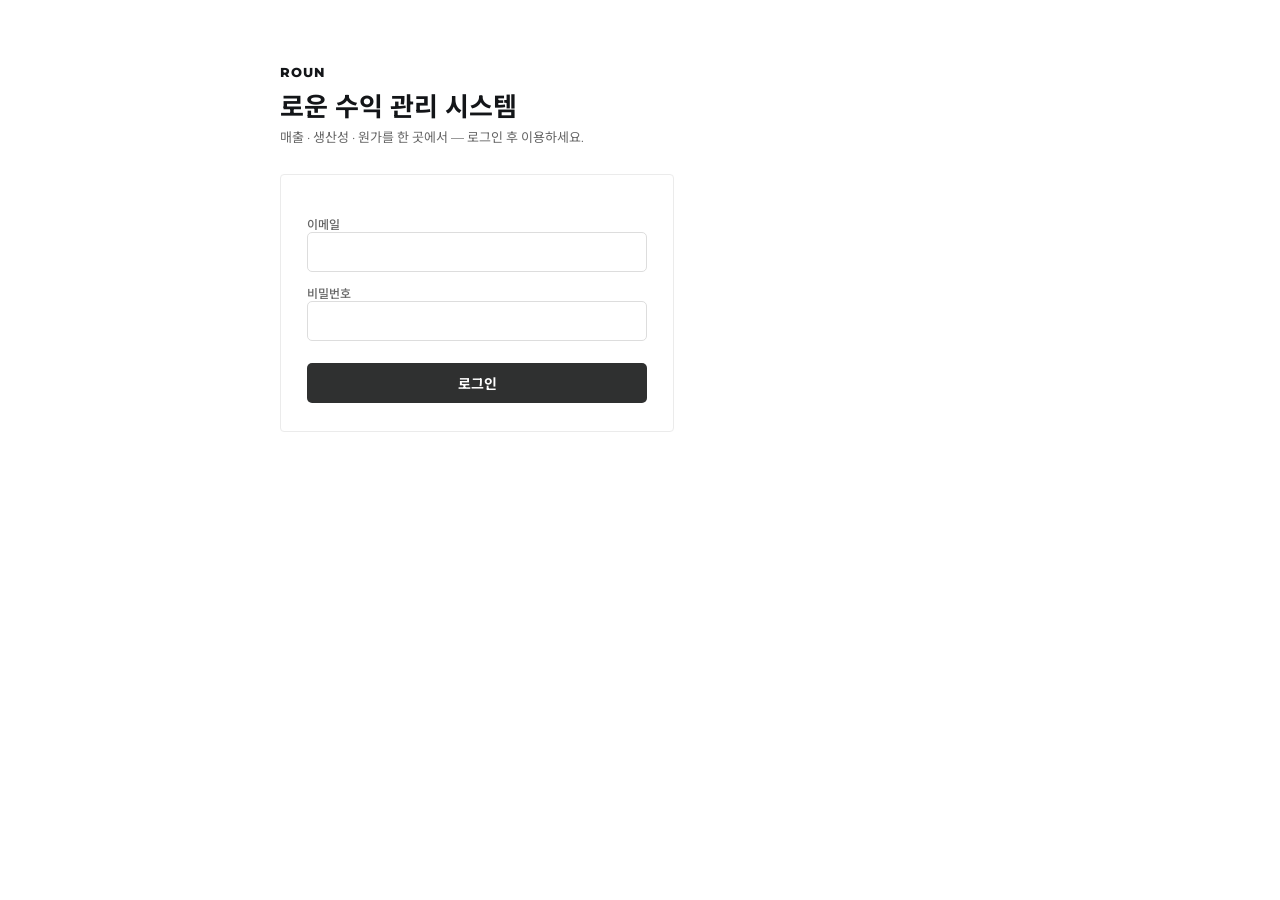
<file: index.html>
<!DOCTYPE html>
<html lang="ko">
<head>
<meta charset="UTF-8">
<meta name="viewport" content="width=device-width, initial-scale=1.0">
<title>로운 수익 관리 시스템</title>
<link rel="stylesheet" href="https://fonts.googleapis.com/css2?family=Montserrat:wght@400;500;700&family=Noto+Sans+KR:wght@400;500;700&display=swap">
<style>
/* 로운 v8 체계 — 통합 로그인 + 섹션 선택 랜딩 */
body{margin:0;background:#fff;color:#131518;font-family:"Montserrat","Noto Sans KR","Malgun Gothic",sans-serif;font-size:14px}
[hidden]{display:none!important}
.wrap{max-width:720px;margin:0 auto;padding:64px 20px}
.brand{font-weight:800;font-size:13px;letter-spacing:.08em}
h1{font-weight:700;font-size:26px;margin:6px 0 4px}
p.sub{color:#666;font-size:13px;margin:0 0 28px}
.cards{display:grid;grid-template-columns:repeat(3,1fr);gap:12px}
@media(max-width:600px){.cards{grid-template-columns:1fr}}
a.card{display:block;border:1px solid #ebebeb;border-radius:4px;padding:22px 18px;text-decoration:none;color:#131518}
a.card:hover{border-color:#82dc28;background:#f3fbe7}
a.card .t{font-weight:700;font-size:16px}
a.card .d{font-size:12px;color:#666;margin-top:4px;line-height:1.6}
a.card .soon{display:inline-block;font-size:10px;font-weight:700;color:#888;background:#f6f6f6;border-radius:12px;padding:1px 8px;margin-left:6px}
.who{display:flex;align-items:center;gap:10px;margin-top:26px;font-size:12px;color:#888}
.who button{font:inherit;font-size:12px;border:1px solid #ddd;background:#fff;border-radius:5px;padding:5px 12px;cursor:pointer;color:#131518}
/* 로그인 */
.login-card{max-width:340px;border:1px solid #ebebeb;border-radius:4px;padding:28px 26px;margin-top:8px}
.login-card label{display:block;font-size:12px;font-weight:500;color:#666;margin:12px 0 4px}
.login-card input{width:100%;height:40px;border:1px solid #ddd;border-radius:5px;padding:0 12px;font:inherit;box-sizing:border-box}
.login-card input:focus{outline:2px solid #82dc28;outline-offset:1px}
.login-card button{width:100%;height:40px;margin-top:18px;font:inherit;font-weight:700;color:#fff;background:#2f3030;border:0;border-radius:5px;cursor:pointer}
.login-card button:hover{background:#131518}
.form-error{color:#d9534f;font-size:12px;margin:10px 0 0}
</style>
</head>
<body>
<div class="wrap">
  <div class="brand">ROUN</div>
  <h1>로운 수익 관리 시스템</h1>

  <!-- 로그인 (세션 없을 때) -->
  <div id="loginView" hidden>
    <p class="sub">매출 · 생산성 · 원가를 한 곳에서 — 로그인 후 이용하세요.</p>
    <div class="login-card">
      <form id="loginForm">
        <label>이메일<input type="email" id="loginEmail" required autocomplete="username"></label>
        <label>비밀번호<input type="password" id="loginPassword" required autocomplete="current-password"></label>
        <button type="submit">로그인</button>
        <p id="loginError" class="form-error" hidden></p>
      </form>
    </div>
  </div>

  <!-- 섹션 선택 (로그인 후) -->
  <div id="appView" hidden>
    <p class="sub">섹션을 선택하세요.</p>
    <div class="cards">
      <a class="card" href="sales/"><span class="t">매출<span class="soon">준비중</span></span><div class="d">예상매출 · 일별매출</div></a>
      <a class="card" href="labor/"><span class="t">생산성</span><div class="d">매장별 최적 TO · 계획 시뮬레이션 · 대시보드</div></a>
      <a class="card" href="cost/"><span class="t">원가</span><div class="d">원가설계판 — 시즌설계 · 농산 모니터링 · 데이터</div></a>
    </div>
    <div class="who"><span id="whoEmail"></span><button id="logoutBtn" type="button">로그아웃</button></div>
  </div>
</div>

<script src="vendor/supabase.min.js"></script>
<script>
const sb = supabase.createClient('https://mnqgqgwdoztdbdyhjqyo.supabase.co',
  'sb_publishable_V7ZsNdBMXGHxodVvI6mOTw_MB8PapC2');
const $ = id => document.getElementById(id);
function show(loggedIn, email) {
  $('loginView').hidden = loggedIn;
  $('appView').hidden = !loggedIn;
  if (email) $('whoEmail').textContent = email;
}
(async () => {
  const { data: { session } } = await sb.auth.getSession();
  show(!!session, session?.user?.email);
})();
$('loginForm').addEventListener('submit', async e => {
  e.preventDefault();
  $('loginError').hidden = true;
  const { data, error } = await sb.auth.signInWithPassword({
    email: $('loginEmail').value.trim(), password: $('loginPassword').value });
  if (error) { $('loginError').textContent = '로그인 실패: ' + error.message; $('loginError').hidden = false; return; }
  show(true, data.user.email);
});
$('logoutBtn').onclick = async () => { await sb.auth.signOut(); show(false); };
</script>
</body>
</html>
</file>
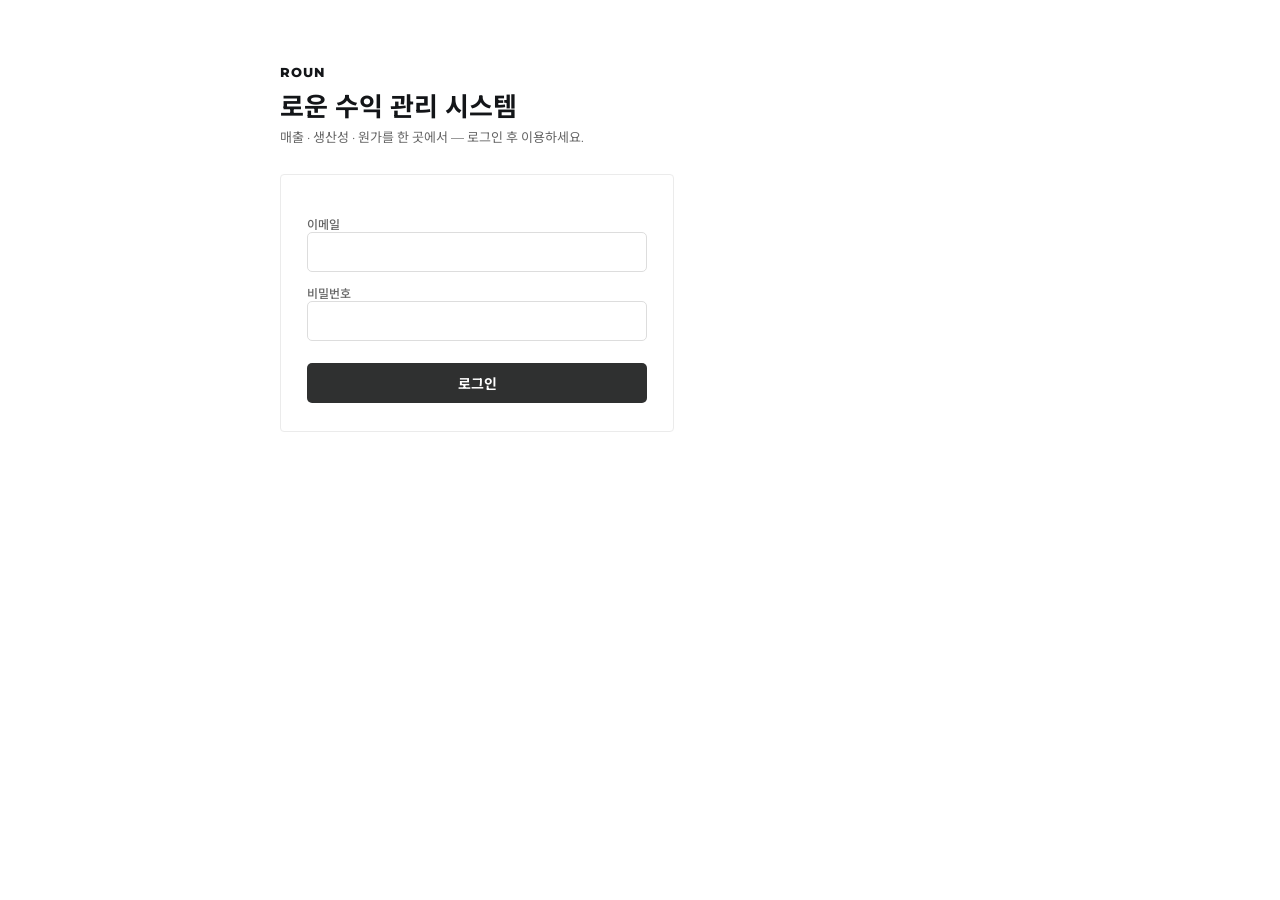
<file: labor/index.html>
<!DOCTYPE html>
<html lang="ko">
<head>
<meta charset="UTF-8">
<meta name="viewport" content="width=device-width, initial-scale=1.0">
<title>로운 생산성</title>
<link rel="stylesheet" href="https://fonts.googleapis.com/css2?family=Montserrat:wght@400;500;700&family=Noto+Sans+KR:wght@400;500;700&display=swap">
<link rel="stylesheet" href="../ot.css?v=202609041415">
</head>
<body>

<!-- 로그인 -->
<div id="loginView" class="ot-login">
  <div class="ot-login-card">
    <span class="mark">로운 생산성</span>
    <h1>매장별 최적 TO</h1>
    <p class="sub">예상 매출에 맞는 인력 투입 계획과 인건비율을 관리하는 내부 도구입니다. 원가설계판 계정으로 로그인하세요.</p>
    <form id="loginForm">
      <label>이메일<input type="email" id="loginEmail" required autocomplete="username"></label>
      <label>비밀번호<input type="password" id="loginPassword" required autocomplete="current-password"></label>
      <button type="submit" class="btn btn-primary">로그인</button>
      <p id="loginError" class="form-error" hidden></p>
    </form>
  </div>
</div>

<!-- 앱 -->
<div id="appView" hidden>
  <div class="gnav">
    <span class="gnav-brand">로운</span>
    <a class="gnav-item" href="../sales/">매출<span class="gnav-soon">준비중</span></a>
    <span class="gnav-item on">생산성</span>
    <a class="gnav-item" href="../cost/">원가</a>
  </div>
  <header class="ot-header">
    <div class="ot-brand"><span class="mark">생산성</span><span class="name">매장별 최적 TO</span></div>
    <div class="spacer"></div>
    <span class="who"><span id="whoEmail"></span> <span class="role-chip" id="roleChip">기획자</span></span>
    <button id="logoutBtn" class="btn btn-sm" type="button">로그아웃</button>
  </header>

  <nav class="ot-nav" id="otNav">
    <button data-view="dash" class="on">전사 대시보드</button>
    <button data-view="plan">계획 시뮬레이션</button>
    <button data-view="feedback" disabled>매장 피드백<span class="soon">M2</span></button>
    <button data-view="actual" disabled>실적 입력<span class="soon">M2</span></button>
    <button data-view="ref">기준정보</button>
  </nav>

  <main class="ot-main">

    <!-- S1 전사 대시보드 -->
    <section id="view-dash" class="view">
      <h2>전사 대시보드</h2>
      <p class="view-sub">2026-08 실측 기준 — 실적 모듈(M2) 연결 전까지 8월 근태·매출 데이터로 표시합니다. 행을 누르면 그 매장의 계획 시뮬레이션으로 이동합니다.</p>
      <div class="kpis" id="dashKpis"></div>
      <div class="card">
        <div class="tblwrap" id="dashTable"></div>
        <p class="dnote">생산성 = 외형매출 ÷ 총투입 MH (정직원 포함) · 목표 72,000원/MH · 필요 MH = 목표 생산성 기준 재계산 · 과잉 = 실투입 − 필요. 밴드: <span class="band g">목표권 ≥72,000</span> <span class="band w">관리 60,000~72,000</span> <span class="band c">미달 &lt;60,000</span></p>
      </div>
    </section>

    <!-- S2 계획 시뮬레이션 (프로토타입 v8 이관) -->
    <section id="view-plan" class="view narrow" hidden>
      <h2>계획 시뮬레이션</h2>
      <p class="view-sub">매장·월·예상 매출·정직원 구성을 넣으면 요일별 배치와 예상 인건비율이 나옵니다. <span class="basis-chip" id="basisChip">산출 기준: <b>임시 기준 (엔진 · 72,000원/MH)</b> — 표준 사용 계획표 등록 시 교체</span></p>

      <div class="card controls">
        <label class="fld full">매장<select id="store"></select></label>
        <label class="fld">월<select id="month"></select></label>
        <label class="fld">예상 월매출 (외형·부가세 포함, 원)
          <input type="number" id="msales" step="1000000" min="10000000"></label>
        <div class="full">
          <div style="font-size:12px;font-weight:500;color:var(--muted);margin-bottom:6px">정직원 구성 (직급별 인원)</div>
          <div class="staff-grid" id="staffGrid"></div>
          <div class="staff-sum" id="staffSum"></div>
        </div>
        <div class="full" id="holLine" hidden></div>
      </div>

      <div class="stats">
        <div class="tile ratio" id="ratioTile"><div class="k">이달 예상 인건비율</div><div class="v" id="ratio">–</div><div class="s" id="ratioNote">–</div></div>
        <div class="tile"><div class="k">월 메이트 인시</div><div class="v" id="mateMH">–</div><div class="s" id="mateWon">–</div></div>
        <div class="tile"><div class="k">월 총 인건비</div><div class="v" id="totCost">–</div><div class="s">정직원+메이트+연차+퇴직</div></div>
      </div>

      <div class="plan-actions">
        <button id="savePlanBtn" class="btn btn-green" type="button">이 계획을 월 계획으로 확정</button>
        <span class="plan-msg" id="planMsg"></span>
      </div>

      <div class="tabs">
        <button id="tabOv" class="on">개괄</button>
        <button id="tabDt">상세 (시간×요일×파트)</button>
        <button id="tabSf">시프트판</button>
      </div>

      <div id="ovWrap">
        <h3>요일을 누르면 그날의 배치표</h3>
        <div class="days" id="days" role="tablist" aria-label="요일 선택"></div>
        <div class="card">
          <p class="daysum" id="daysum"></p>
          <div class="tblwrap">
            <table>
              <thead><tr><th>시간</th><th>총인원</th><th>정직원</th><th>메이트</th><th class="barcell">구성</th></tr></thead>
              <tbody id="rows"></tbody>
            </table>
          </div>
          <div class="legend"><span><i style="background:var(--accent)"></i>정직원</span><span><i style="background:var(--accent-soft)"></i>메이트</span></div>
          <div class="shift" id="shiftNote"></div>
        </div>
      </div>

      <div id="dtWrap" hidden>
        <h3>시간 × 요일 배치 — 요일을 누르면 파트별로 펼쳐집니다</h3>
        <div class="card">
          <div class="tblwrap" id="dtable"></div>
          <div class="dsum" id="dsum"></div>
          <div class="dnote">색이 진할수록 인원이 많은 시간. 파트 배분은 규칙 기반 초안 — 표준 사용 계획표 수집 후 실제값으로 교체됩니다.</div>
        </div>
      </div>

      <div id="sfWrap" hidden>
        <h3>요일별 시프트판 — 이대로 스케줄에 옮기면 됩니다</h3>
        <div class="sfdays" id="sfDays"></div>
        <div class="card">
          <div class="tblwrap" id="ganttBox"></div>
          <div class="dsum" id="sfSum"></div>
          <div class="dnote">빗금 = 휴게(8h·7h는 1시간, 6h·5h는 30분 — 급여 미지급). 필요 인원 곡선을 최소 인건비로 덮는 자동 초안입니다.</div>
        </div>
        <div class="card mixcard">
          <h3 style="margin:0 0 8px">주간 계약 가이드</h3>
          <div class="mixrow" id="mixBox"></div>
          <div class="dnote">초단시간(주 15시간 미만, 주휴수당 미발생) 상한 30% — 인건비는 절감되나 숙련 유지·결원 대응 부담.</div>
        </div>
      </div>

      <div class="notes">
        <b>계산</b> — 요일별 일매출 = 월매출 × 매장 요일지수 · 공휴일 별도 지수 · 정기 휴점일(청량리 2째주 월 / 동탄 2·4째주 일 / 의정부 2·4째주 수 / 해운대 2·4째주 월)과 명절 당일 제외 · 시간분포는 요일별 런치/디너 비중(17시 경계, 8월 실측) 보정 · 정직원 시프트 = 8월 실제 출퇴근대, 주5일, 월 1일 연차(메이트 8h 대체) ·
        시간대 인원 = 시간매출 ÷ 72,000원/MH (최소 2명, 0.5명 단위) ·
        인건비율 = (메이트 인시×실질시급 + 정직원급여 + 연차수당 + 퇴직 0.6%) ÷ 순매출(외형÷1.1) · 4대보험 회사부담분 미포함(별도 계정과목)<br>
        <b>정직원 급여</b> = Σ(직급별 인원 × 직급 표준 인건비) + 매장 보정(8월 실제 급여합 기준) — 직급 단가는 기준정보에서 수정
      </div>
    </section>

    <!-- S3/S4 자리 (M2) -->
    <section id="view-feedback" class="view" hidden>
      <h2>매장 피드백</h2>
      <div class="placeholder-box"><b>M2에서 제공</b><br>표준 계획 대비 실적 — 달성률·과잉 MH·문제 일자 드릴다운·원인 태깅</div>
    </section>
    <section id="view-actual" class="view" hidden>
      <h2>실적 입력</h2>
      <div class="placeholder-box"><b>M2에서 제공</b><br>일별매출 업로드(EATS 엑셀) · 월 인건비 입력 · 특이사항 태깅</div>
    </section>

    <!-- S5 기준정보 -->
    <section id="view-ref" class="view" hidden>
      <h2>기준정보</h2>
      <p class="view-sub">엔진이 사용하는 기준값. 직급 단가는 여기서 수정하면 계획 시뮬레이션에 바로 반영됩니다.</p>
      <div class="ref-grid">
        <div class="card">
          <h3 style="margin:0 0 10px">직급별 표준 인건비 <span class="band w" style="vertical-align:2px">실측 기반 추정</span></h3>
          <div class="tblwrap" id="gradeTable"></div>
          <div class="plan-actions" style="margin:12px 0 0">
            <button id="saveGradesBtn" class="btn btn-sm" type="button">단가 저장</button>
            <span class="plan-msg" id="gradeMsg"></span>
          </div>
          <p class="dnote">8월 매장별 정직원 급여합에서 역산한 추정치입니다. 인사 기준 단가를 받으면 교체하세요.</p>
        </div>
        <div class="card">
          <h3 style="margin:0 0 10px">공통 기준값</h3>
          <div class="tblwrap"><table>
            <tbody>
              <tr><td>목표 인시생산성</td><td><b>72,000</b> 원/MH</td></tr>
              <tr><td>인건비율 밴드</td><td>목표권 ≤<b>24%</b> · 관리 24~<b>28%</b> · 초과 &gt;28%</td></tr>
              <tr><td>최소 인원 / 준비 인원</td><td><b>2</b>명 / <b>2</b>명 (09시)</td></tr>
              <tr><td>초단시간 상한</td><td><b>30%</b> (주 15h 미만, 주휴 미발생)</td></tr>
              <tr><td>공휴일 메이트 단가</td><td>기본 실질시급 ×<b>1.5</b></td></tr>
              <tr><td>연차수당 / 퇴직급여</td><td>정직원수×<b>10만원</b> / 순매출×<b>0.6%</b></td></tr>
              <tr><td>정기 휴점</td><td>청량리 2째주 월 · 동탄 2·4째주 일 · 의정부 2·4째주 수 · 해운대 2·4째주 월</td></tr>
              <tr><td>명절 당일 휴무</td><td>2026-09-25 · 2027-02-07 · 2027-09-15</td></tr>
            </tbody>
          </table></div>
        </div>
        <div class="card">
          <h3 style="margin:0 0 10px">매장별 계수 (2026-08 실측)</h3>
          <div class="tblwrap" id="coeffTable"></div>
          <p class="dnote">실질시급(기본계수) · 요일지수 · 공휴일지수 · 정직원 구성. 월 마감 보정 파이프라인(M3)에서 자동 갱신 예정.</p>
        </div>
        <div class="card">
          <h3 style="margin:0 0 10px">표준 사용 계획표</h3>
          <div class="placeholder-box"><b>대기 중</b><br>선임점장 미팅 산출물(매장×일매출 밴드×시간×파트) 수령 후 업로드 기능이 열립니다.<br>등록되면 계획 시뮬레이션의 산출 기준이 임시 엔진에서 표준 계획표로 교체됩니다.</div>
        </div>
      </div>
    </section>

  </main>
</div>

<script src="../vendor/supabase.min.js"></script>
<script src="../ot-seed.js?v=202609041641"></script>
<script src="../ot.js?v=202609041651"></script>
</body>
</html>
</file>
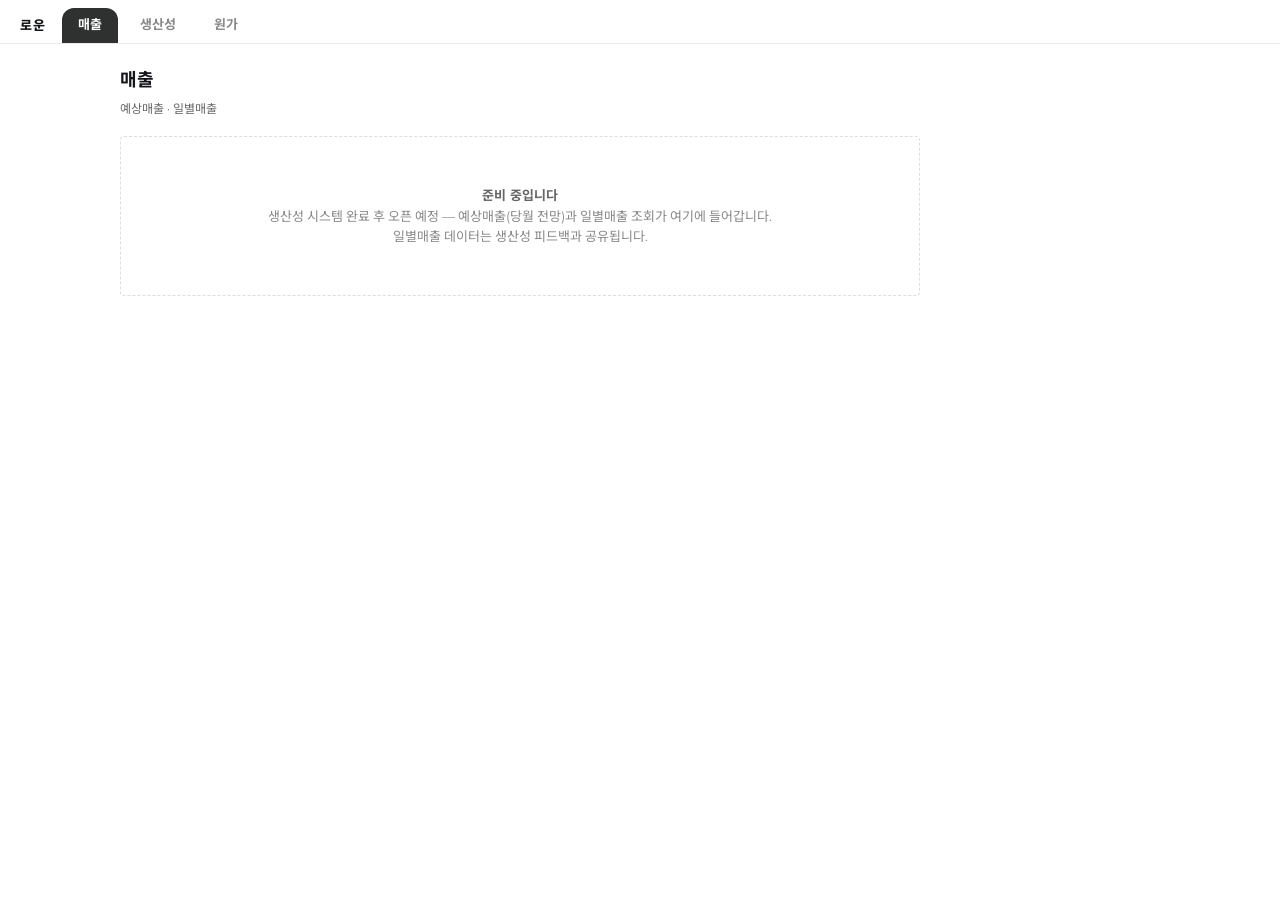
<file: sales/index.html>
<!DOCTYPE html>
<html lang="ko">
<head>
<meta charset="UTF-8">
<meta name="viewport" content="width=device-width, initial-scale=1.0">
<title>로운 매출</title>
<link rel="stylesheet" href="https://fonts.googleapis.com/css2?family=Montserrat:wght@400;500;700&family=Noto+Sans+KR:wght@400;500;700&display=swap">
<link rel="stylesheet" href="../ot.css?v=202609041415">
</head>
<body>
<div class="gnav">
  <span class="gnav-brand">로운</span>
  <span class="gnav-item on">매출</span>
  <a class="gnav-item" href="../labor/">생산성</a>
  <a class="gnav-item" href="../cost/">원가</a>
</div>
<main class="ot-main">
  <section class="view narrow">
    <h2>매출</h2>
    <p class="view-sub">예상매출 · 일별매출</p>
    <div class="placeholder-box" style="padding:48px 16px">
      <b>준비 중입니다</b><br>
      생산성 시스템 완료 후 오픈 예정 — 예상매출(당월 전망)과 일별매출 조회가 여기에 들어갑니다.<br>
      일별매출 데이터는 생산성 피드백과 공유됩니다.
    </div>
  </section>
</main>
</body>
</html>
</file>
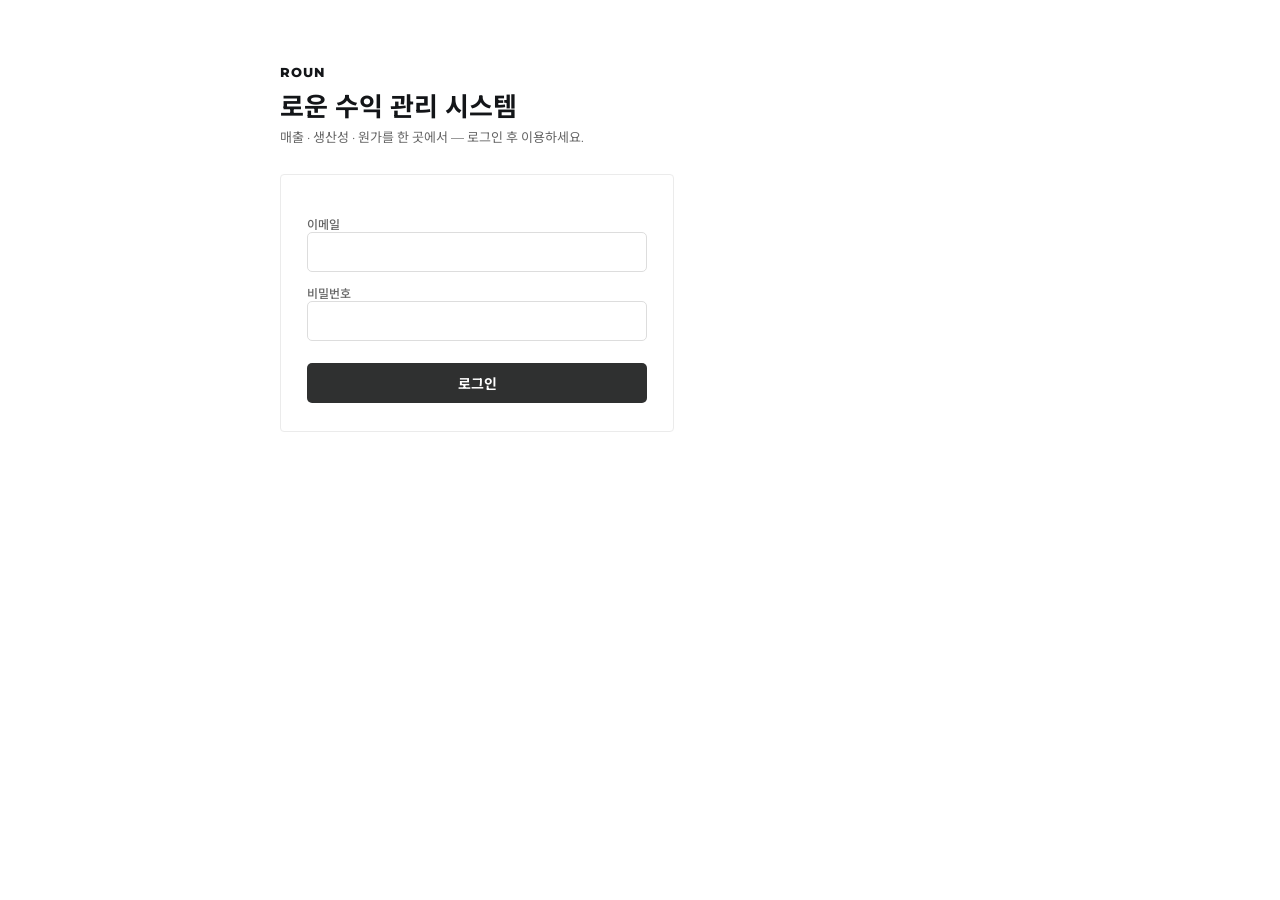
<file: ot.html>
<!DOCTYPE html>
<html lang="ko">
<head>
<meta charset="UTF-8">
<meta name="viewport" content="width=device-width, initial-scale=1.0">
<title>로운 생산성</title>
<link rel="stylesheet" href="https://fonts.googleapis.com/css2?family=Montserrat:wght@400;500;700&family=Noto+Sans+KR:wght@400;500;700&display=swap">
<link rel="stylesheet" href="ot.css?v=202609041415">
</head>
<body>

<!-- 로그인 -->
<div id="loginView" class="ot-login">
  <div class="ot-login-card">
    <span class="mark">로운 생산성</span>
    <h1>매장별 최적 TO</h1>
    <p class="sub">예상 매출에 맞는 인력 투입 계획과 인건비율을 관리하는 내부 도구입니다. 원가설계판 계정으로 로그인하세요.</p>
    <form id="loginForm">
      <label>이메일<input type="email" id="loginEmail" required autocomplete="username"></label>
      <label>비밀번호<input type="password" id="loginPassword" required autocomplete="current-password"></label>
      <button type="submit" class="btn btn-primary">로그인</button>
      <p id="loginError" class="form-error" hidden></p>
    </form>
  </div>
</div>

<!-- 앱 -->
<div id="appView" hidden>
  <div class="gnav">
    <span class="gnav-brand">로운</span>
    <span class="gnav-item disabled" title="생산성 이후 오픈 예정">매출<span class="gnav-soon">준비중</span></span>
    <span class="gnav-item on">생산성</span>
    <a class="gnav-item" href="index.html">원가</a>
  </div>
  <header class="ot-header">
    <div class="ot-brand"><span class="mark">생산성</span><span class="name">매장별 최적 TO</span></div>
    <div class="spacer"></div>
    <span class="who"><span id="whoEmail"></span> <span class="role-chip" id="roleChip">기획자</span></span>
    <button id="logoutBtn" class="btn btn-sm" type="button">로그아웃</button>
  </header>

  <nav class="ot-nav" id="otNav">
    <button data-view="dash" class="on">전사 대시보드</button>
    <button data-view="plan">계획 시뮬레이션</button>
    <button data-view="feedback" disabled>매장 피드백<span class="soon">M2</span></button>
    <button data-view="actual" disabled>실적 입력<span class="soon">M2</span></button>
    <button data-view="ref">기준정보</button>
  </nav>

  <main class="ot-main">

    <!-- S1 전사 대시보드 -->
    <section id="view-dash" class="view">
      <h2>전사 대시보드</h2>
      <p class="view-sub">2026-08 실측 기준 — 실적 모듈(M2) 연결 전까지 8월 근태·매출 데이터로 표시합니다. 행을 누르면 그 매장의 계획 시뮬레이션으로 이동합니다.</p>
      <div class="kpis" id="dashKpis"></div>
      <div class="card">
        <div class="tblwrap" id="dashTable"></div>
        <p class="dnote">생산성 = 외형매출 ÷ 총투입 MH (정직원 포함) · 목표 72,000원/MH · 필요 MH = 목표 생산성 기준 재계산 · 과잉 = 실투입 − 필요. 밴드: <span class="band g">목표권 ≥72,000</span> <span class="band w">관리 60,000~72,000</span> <span class="band c">미달 &lt;60,000</span></p>
      </div>
    </section>

    <!-- S2 계획 시뮬레이션 (프로토타입 v8 이관) -->
    <section id="view-plan" class="view narrow" hidden>
      <h2>계획 시뮬레이션</h2>
      <p class="view-sub">매장·월·예상 매출·정직원 구성을 넣으면 요일별 배치와 예상 인건비율이 나옵니다. <span class="basis-chip" id="basisChip">산출 기준: <b>임시 기준 (엔진 · 72,000원/MH)</b> — 표준 사용 계획표 등록 시 교체</span></p>

      <div class="card controls">
        <label class="fld full">매장<select id="store"></select></label>
        <label class="fld">월<select id="month"></select></label>
        <label class="fld">예상 월매출 (외형·부가세 포함, 원)
          <input type="number" id="msales" step="1000000" min="10000000"></label>
        <div class="full">
          <div style="font-size:12px;font-weight:500;color:var(--muted);margin-bottom:6px">정직원 구성 (직급별 인원)</div>
          <div class="staff-grid" id="staffGrid"></div>
          <div class="staff-sum" id="staffSum"></div>
        </div>
        <div class="full" id="holLine" hidden></div>
      </div>

      <div class="stats">
        <div class="tile ratio" id="ratioTile"><div class="k">이달 예상 인건비율</div><div class="v" id="ratio">–</div><div class="s" id="ratioNote">–</div></div>
        <div class="tile"><div class="k">월 메이트 인시</div><div class="v" id="mateMH">–</div><div class="s" id="mateWon">–</div></div>
        <div class="tile"><div class="k">월 총 인건비</div><div class="v" id="totCost">–</div><div class="s">정직원+메이트+연차+퇴직</div></div>
      </div>

      <div class="plan-actions">
        <button id="savePlanBtn" class="btn btn-green" type="button">이 계획을 월 계획으로 확정</button>
        <span class="plan-msg" id="planMsg"></span>
      </div>

      <div class="tabs">
        <button id="tabOv" class="on">개괄</button>
        <button id="tabDt">상세 (시간×요일×파트)</button>
        <button id="tabSf">시프트판</button>
      </div>

      <div id="ovWrap">
        <h3>요일을 누르면 그날의 배치표</h3>
        <div class="days" id="days" role="tablist" aria-label="요일 선택"></div>
        <div class="card">
          <p class="daysum" id="daysum"></p>
          <div class="tblwrap">
            <table>
              <thead><tr><th>시간</th><th>총인원</th><th>정직원</th><th>메이트</th><th class="barcell">구성</th></tr></thead>
              <tbody id="rows"></tbody>
            </table>
          </div>
          <div class="legend"><span><i style="background:var(--accent)"></i>정직원</span><span><i style="background:var(--accent-soft)"></i>메이트</span></div>
          <div class="shift" id="shiftNote"></div>
        </div>
      </div>

      <div id="dtWrap" hidden>
        <h3>시간 × 요일 배치 — 요일을 누르면 파트별로 펼쳐집니다</h3>
        <div class="card">
          <div class="tblwrap" id="dtable"></div>
          <div class="dsum" id="dsum"></div>
          <div class="dnote">색이 진할수록 인원이 많은 시간. 파트 배분은 규칙 기반 초안 — 표준 사용 계획표 수집 후 실제값으로 교체됩니다.</div>
        </div>
      </div>

      <div id="sfWrap" hidden>
        <h3>요일별 시프트판 — 이대로 스케줄에 옮기면 됩니다</h3>
        <div class="sfdays" id="sfDays"></div>
        <div class="card">
          <div class="tblwrap" id="ganttBox"></div>
          <div class="dsum" id="sfSum"></div>
          <div class="dnote">빗금 = 휴게(8h·7h는 1시간, 6h·5h는 30분 — 급여 미지급). 필요 인원 곡선을 최소 인건비로 덮는 자동 초안입니다.</div>
        </div>
        <div class="card mixcard">
          <h3 style="margin:0 0 8px">주간 계약 가이드</h3>
          <div class="mixrow" id="mixBox"></div>
          <div class="dnote">초단시간(주 15시간 미만, 주휴수당 미발생) 상한 30% — 인건비는 절감되나 숙련 유지·결원 대응 부담.</div>
        </div>
      </div>

      <div class="notes">
        <b>계산</b> — 요일별 일매출 = 월매출 × 매장 요일지수 · 공휴일 별도 지수 · 정기 휴점일(청량리 2째주 월 / 동탄 2·4째주 일 / 의정부 2·4째주 수 / 해운대 2·4째주 월)과 명절 당일 제외 · 시간분포는 요일별 런치/디너 비중(17시 경계, 8월 실측) 보정 · 정직원 시프트 = 8월 실제 출퇴근대, 주5일, 월 1일 연차(메이트 8h 대체) ·
        시간대 인원 = 시간매출 ÷ 72,000원/MH (최소 2명, 0.5명 단위) ·
        인건비율 = (메이트 인시×실질시급 + 정직원급여 + 연차수당 + 퇴직 0.6%) ÷ 순매출(외형÷1.1) · 4대보험 회사부담분 미포함(별도 계정과목)<br>
        <b>정직원 급여</b> = Σ(직급별 인원 × 직급 표준 인건비) + 매장 보정(8월 실제 급여합 기준) — 직급 단가는 기준정보에서 수정
      </div>
    </section>

    <!-- S3/S4 자리 (M2) -->
    <section id="view-feedback" class="view" hidden>
      <h2>매장 피드백</h2>
      <div class="placeholder-box"><b>M2에서 제공</b><br>표준 계획 대비 실적 — 달성률·과잉 MH·문제 일자 드릴다운·원인 태깅</div>
    </section>
    <section id="view-actual" class="view" hidden>
      <h2>실적 입력</h2>
      <div class="placeholder-box"><b>M2에서 제공</b><br>일별매출 업로드(EATS 엑셀) · 월 인건비 입력 · 특이사항 태깅</div>
    </section>

    <!-- S5 기준정보 -->
    <section id="view-ref" class="view" hidden>
      <h2>기준정보</h2>
      <p class="view-sub">엔진이 사용하는 기준값. 직급 단가는 여기서 수정하면 계획 시뮬레이션에 바로 반영됩니다.</p>
      <div class="ref-grid">
        <div class="card">
          <h3 style="margin:0 0 10px">직급별 표준 인건비 <span class="band w" style="vertical-align:2px">실측 기반 추정</span></h3>
          <div class="tblwrap" id="gradeTable"></div>
          <div class="plan-actions" style="margin:12px 0 0">
            <button id="saveGradesBtn" class="btn btn-sm" type="button">단가 저장</button>
            <span class="plan-msg" id="gradeMsg"></span>
          </div>
          <p class="dnote">8월 매장별 정직원 급여합에서 역산한 추정치입니다. 인사 기준 단가를 받으면 교체하세요.</p>
        </div>
        <div class="card">
          <h3 style="margin:0 0 10px">공통 기준값</h3>
          <div class="tblwrap"><table>
            <tbody>
              <tr><td>목표 인시생산성</td><td><b>72,000</b> 원/MH</td></tr>
              <tr><td>인건비율 밴드</td><td>목표권 ≤<b>24%</b> · 관리 24~<b>28%</b> · 초과 &gt;28%</td></tr>
              <tr><td>최소 인원 / 준비 인원</td><td><b>2</b>명 / <b>2</b>명 (09시)</td></tr>
              <tr><td>초단시간 상한</td><td><b>30%</b> (주 15h 미만, 주휴 미발생)</td></tr>
              <tr><td>공휴일 메이트 단가</td><td>기본 실질시급 ×<b>1.5</b></td></tr>
              <tr><td>연차수당 / 퇴직급여</td><td>정직원수×<b>10만원</b> / 순매출×<b>0.6%</b></td></tr>
              <tr><td>정기 휴점</td><td>청량리 2째주 월 · 동탄 2·4째주 일 · 의정부 2·4째주 수 · 해운대 2·4째주 월</td></tr>
              <tr><td>명절 당일 휴무</td><td>2026-09-25 · 2027-02-07 · 2027-09-15</td></tr>
            </tbody>
          </table></div>
        </div>
        <div class="card">
          <h3 style="margin:0 0 10px">매장별 계수 (2026-08 실측)</h3>
          <div class="tblwrap" id="coeffTable"></div>
          <p class="dnote">실질시급(기본계수) · 요일지수 · 공휴일지수 · 정직원 구성. 월 마감 보정 파이프라인(M3)에서 자동 갱신 예정.</p>
        </div>
        <div class="card">
          <h3 style="margin:0 0 10px">표준 사용 계획표</h3>
          <div class="placeholder-box"><b>대기 중</b><br>선임점장 미팅 산출물(매장×일매출 밴드×시간×파트) 수령 후 업로드 기능이 열립니다.<br>등록되면 계획 시뮬레이션의 산출 기준이 임시 엔진에서 표준 계획표로 교체됩니다.</div>
        </div>
      </div>
    </section>

  </main>
</div>

<script src="vendor/supabase.min.js"></script>
<script src="ot-seed.js?v=202609041415"></script>
<script src="ot.js?v=202609041523"></script>
</body>
</html>
</file>
<file: ot.css>
/* 로운 OT — v8 디자인 체계 (올리브영 레퍼런스): 흰 캔버스 #131518 잉크 #ebebeb 헤어라인
   다크 마커 #2f3030(활성 탭·칩) 로운 그린 #82dc28(데이터 강조) 4px 라운드 그림자 없음 라이트 단일 */
:root{
  --ground:#ffffff; --surface:#ffffff; --ink:#131518; --muted:#666666; --muted2:#888888;
  --line:#ebebeb; --outline:#dddddd; --dark:#2f3030;
  --accent:#2f3030; --accent-soft:#82dc28; --accent-bg:#f3fbe7; --heat:#82dc28;
  --good:#3f9e12; --warn:#c28a1a; --crit:#d9534f;
  --chip:#f6f6f6; --hol:#d9534f; --hol-bg:#fdf3f3; --fill:#f6f6f6;
}
*{box-sizing:border-box}
body{margin:0;background:var(--ground);color:var(--ink);
  font-family:"Montserrat","Noto Sans KR","Malgun Gothic",-apple-system,sans-serif;
  font-size:14px;line-height:1.6;-webkit-font-smoothing:antialiased}
[hidden]{display:none!important}
button{font:inherit;cursor:pointer}
a{color:inherit}

/* ---- 로그인 ---- */
.ot-login{min-height:100vh;display:flex;align-items:center;justify-content:center;background:var(--ground)}
.ot-login-card{width:340px;border:1px solid var(--line);border-radius:4px;padding:32px 28px}
.ot-login-card .mark{display:inline-block;background:var(--dark);color:#fff;font-weight:700;
  font-size:12px;border-radius:12px;padding:3px 12px}
.ot-login-card h1{font-size:22px;font-weight:700;margin:10px 0 2px}
.ot-login-card .sub{font-size:12px;color:var(--muted);margin:0 0 18px}
.ot-login-card label{display:block;font-size:12px;font-weight:500;color:var(--muted);margin:12px 0 4px}
.ot-login-card input{width:100%;height:40px;border:1px solid var(--outline);border-radius:5px;
  padding:0 12px;font:inherit;color:var(--ink)}
.ot-login-card .btn-primary{width:100%;margin-top:18px}
.form-error{color:var(--crit);font-size:12px;margin:10px 0 0}

/* ---- 글로벌 섹션 내비 (매출/생산성/원가 — 사이트 공통) ---- */
.gnav{display:flex;align-items:center;gap:6px;padding:8px 20px 0;border-bottom:1px solid var(--line);background:var(--surface)}
.gnav-brand{font-weight:800;font-size:13px;letter-spacing:.08em;margin-right:10px;color:var(--ink)}
.gnav-item{font-size:13px;font-weight:700;color:var(--muted2);padding:6px 16px 8px;border-radius:12px 12px 0 0;text-decoration:none}
.gnav-item:hover{color:var(--ink)}
.gnav-item.on{background:var(--dark);color:#fff}
.gnav-item.disabled{color:#c0c0c0;cursor:default}
.gnav-soon{font-size:10px;font-weight:500;margin-left:4px;opacity:.8}

/* ---- 앱 크롬 ---- */
.ot-header{display:flex;align-items:center;gap:14px;max-width:1080px;margin:0 auto;
  padding:16px 20px 0;flex-wrap:wrap}
.ot-brand{display:flex;align-items:baseline;gap:8px}
.ot-brand .mark{background:var(--dark);color:#fff;font-weight:700;font-size:12px;border-radius:12px;padding:3px 12px}
.ot-brand .name{font-weight:700;font-size:17px;letter-spacing:-.01em}
.ot-header .spacer{flex:1}
.ot-header .who{font-size:12px;color:var(--muted2)}
.ot-header .role-chip{font-size:11px;font-weight:700;color:var(--good);background:var(--accent-bg);
  border-radius:12px;padding:2px 10px}
.btn{border:1px solid var(--outline);background:var(--surface);color:var(--ink);
  border-radius:5px;height:34px;padding:0 14px;font-weight:500}
.btn:hover{border-color:#bbbbbb}
.btn-sm{height:28px;padding:0 10px;font-size:12px}
.btn-primary{background:var(--dark);border-color:var(--dark);color:#fff;font-weight:700}
.btn-primary:hover{background:#131518}
.btn-green{background:var(--accent-soft);border-color:var(--accent-soft);color:#1c3305;font-weight:700}
.btn:disabled{opacity:.45;cursor:not-allowed}
.ot-nav{display:flex;gap:8px;max-width:1080px;margin:14px auto 0;padding:0 20px;flex-wrap:wrap;
  border-bottom:1px solid var(--line)}
.ot-nav button{font-weight:700;font-size:13px;height:38px;padding:0 16px;border:0;background:transparent;
  color:var(--muted2);border-radius:12px 12px 0 0}
.ot-nav button:hover{color:var(--ink)}
.ot-nav button.on{background:var(--dark);color:#fff}
.ot-nav button .soon{font-weight:500;font-size:10px;opacity:.7;margin-left:4px}
.ot-main{max-width:1080px;margin:0 auto;padding:22px 20px 64px}
.view{max-width:1040px}
.view.narrow{max-width:800px}
h2{font-weight:700;font-size:18px;letter-spacing:-.01em;margin:0 0 4px}
.view-sub{font-size:12px;color:var(--muted);margin:0 0 18px}
h3{font-weight:700;font-size:15px;margin:22px 0 10px}
.card{background:var(--surface);border:1px solid var(--line);border-radius:4px;padding:18px 16px}
.d{color:var(--muted)}
.dnote{font-size:11px;color:var(--muted2);margin-top:10px}

/* ---- 공통 표 ---- */
.tblwrap{overflow-x:auto}
table{border-collapse:collapse;width:100%;font-variant-numeric:tabular-nums}
th,td{padding:8px 8px;text-align:right;font-size:13px;border-bottom:1px solid var(--line);white-space:nowrap}
th{font-size:11px;color:var(--muted2);font-weight:500;letter-spacing:.04em}
th:first-child,td:first-child{text-align:left}
td.hour{font-weight:500;color:var(--muted)}
tr.peak td.hour::after{content:"피크";font-size:10px;font-weight:700;color:#fff;
  background:var(--dark);border-radius:12px;padding:1px 7px;margin-left:6px}
td.mate{font-weight:700;font-size:15px}

/* ---- 대시보드 ---- */
.kpis{display:grid;grid-template-columns:repeat(4,1fr);gap:10px;margin:0 0 16px}
@media(max-width:720px){ .kpis{grid-template-columns:repeat(2,1fr)} }
.kpis>div{border:1px solid var(--line);border-radius:4px;padding:13px 15px}
.kpis .k{font-size:11px;color:var(--muted2);font-weight:500}
.kpis .v{font-weight:700;font-size:22px;margin-top:2px;font-variant-numeric:tabular-nums}
.kpis .s{font-size:11px;color:var(--muted2)}
.band{display:inline-block;font-size:11px;font-weight:700;border-radius:12px;padding:1px 9px}
.band.g{background:var(--accent-bg);color:var(--good)}
.band.w{background:#fdf6e7;color:var(--warn)}
.band.c{background:var(--hol-bg);color:var(--crit)}
td .mini{display:inline-block;height:8px;border-radius:2px;background:var(--accent-soft);vertical-align:1px}
tr.rowlink{cursor:pointer}
tr.rowlink:hover td{background:var(--fill)}

/* ---- 계획(S2): 프로토타입 이관 ---- */
.controls{display:grid;grid-template-columns:1fr 1fr;gap:14px;margin-bottom:14px}
.controls .full{grid-column:1/-1}
label.fld{display:flex;flex-direction:column;gap:6px;font-size:12px;font-weight:500;color:var(--muted)}
select,input[type=number]{font:inherit;color:var(--ink);background:var(--surface);
  border:1px solid var(--outline);border-radius:5px;padding:0 12px;width:100%;height:40px}
input[type=number]{font-weight:700;font-size:17px;font-variant-numeric:tabular-nums}
select:hover,input[type=number]:hover{border-color:#bbbbbb}
select:focus,input:focus,button:focus-visible{outline:2px solid var(--accent-soft);outline-offset:1px}
.basis-chip{display:inline-flex;align-items:center;gap:6px;font-size:12px;color:var(--muted);
  background:var(--fill);border-radius:12px;padding:4px 12px}
.basis-chip b{color:var(--ink)}
.staff-grid{display:grid;grid-template-columns:repeat(5,minmax(86px,1fr));gap:8px}
@media(max-width:720px){ .staff-grid{grid-template-columns:repeat(3,1fr)} }
.staff-grid .sg{border:1px solid var(--line);border-radius:4px;padding:7px 9px}
.staff-grid .sg .g{font-size:11px;font-weight:500;color:var(--muted)}
.staff-grid .sg input{border:0;padding:0;height:26px;font-size:16px;width:100%}
.staff-grid .sg input:focus{outline:none}
.staff-grid .sg.nz{border-color:var(--accent-soft);background:var(--accent-bg)}
.staff-sum{font-size:12px;color:var(--muted);margin-top:8px}
.staff-sum b{color:var(--ink)}
.holline{font-size:12px;color:var(--muted);background:var(--fill);border-radius:4px;padding:8px 12px;margin-top:8px}
.holline b{color:var(--ink)}
.stats{display:grid;grid-template-columns:repeat(3,1fr);gap:10px;margin:16px 0}
@media(max-width:520px){ .stats{grid-template-columns:1fr 1fr} .stats .tile.ratio{grid-column:1/-1} }
.tile{background:var(--surface);border:1px solid var(--line);border-radius:4px;padding:14px 16px}
.tile .k{font-size:11px;font-weight:500;color:var(--muted);letter-spacing:.04em}
.tile .v{font-weight:700;font-size:24px;letter-spacing:-.01em;font-variant-numeric:tabular-nums;margin-top:3px}
.tile .s{font-size:11px;color:var(--muted2);margin-top:1px}
.tile.ratio{border:2px solid var(--accent-soft)}
.tile.g .v{color:var(--good)} .tile.w .v{color:var(--warn)} .tile.c .v{color:var(--crit)}
.plan-actions{display:flex;gap:10px;align-items:center;margin:4px 0 14px;flex-wrap:wrap}
.plan-msg{font-size:12px}
.plan-msg.ok{color:var(--good);font-weight:700}
.plan-msg.err{color:var(--crit)}
.tabs{display:flex;gap:8px;margin:20px 0 0}
.tabs button{font-weight:700;font-size:13px;height:34px;padding:0 16px;border:0;
  background:transparent;color:var(--muted2);border-radius:12px}
.tabs button:hover{color:var(--ink)}
.tabs button.on{background:var(--dark);color:#fff}
.days{display:grid;grid-template-columns:repeat(4,1fr);gap:8px;margin:14px 0 12px}
@media(min-width:560px){ .days{grid-template-columns:repeat(8,1fr)} }
.days button{border:1px solid var(--line);background:var(--surface);color:var(--ink);
  border-radius:4px;padding:9px 4px 8px;display:flex;flex-direction:column;align-items:center;gap:1px}
.days button:hover{border-color:var(--outline)}
.days button .d{font-weight:500;font-size:13px;color:var(--muted)}
.days button .m{font-weight:700;font-size:13px;font-variant-numeric:tabular-nums;color:var(--ink)}
.days button.on{border-color:var(--accent-soft);background:var(--accent-bg);box-shadow:inset 0 0 0 1px var(--accent-soft)}
.days button.on .d{color:var(--ink);font-weight:700}
.days button.hd .d{color:var(--hol)}
.days button.hd.on{border-color:var(--hol);background:var(--hol-bg);box-shadow:inset 0 0 0 1px var(--hol)}
.barcell{width:32%;min-width:120px}
.bar{display:flex;height:10px;border-radius:2px;overflow:hidden;background:var(--chip)}
.bar .f{background:var(--accent)} .bar .m{background:var(--accent-soft)}
.legend{display:flex;gap:16px;font-size:12px;color:var(--muted);margin:12px 2px 4px}
.legend i{display:inline-block;width:10px;height:10px;border-radius:2px;margin-right:5px;vertical-align:-1px}
.shift{font-size:12px;color:var(--muted);margin-top:10px}
.daysum{font-size:13px;color:var(--muted);margin:0 0 10px}
.daysum b{font-weight:700;color:var(--ink);font-variant-numeric:tabular-nums}
.dtable{border-collapse:collapse;font-variant-numeric:tabular-nums;min-width:100%}
.dtable th,.dtable td{padding:5px 6px;font-size:12px;text-align:center;border:1px solid var(--line);white-space:nowrap}
.dtable th{font-size:11px;color:var(--muted2);font-weight:500;background:var(--fill)}
.dtable th.day{cursor:pointer;user-select:none;font-weight:700;color:var(--ink)}
.dtable th.day:hover{background:var(--chip)}
.dtable th.day.exp{color:#fff;background:var(--dark)}
.dtable td.hr{font-weight:500;text-align:left;background:var(--surface);color:var(--muted)}
.dtable td.z{color:#bbbbbb}
.dsum{display:flex;gap:8px;flex-wrap:wrap;margin-top:12px}
.dsum span{font-size:12px;color:var(--muted);background:var(--surface);border:1px solid var(--line);
  border-radius:12px;padding:5px 12px;display:inline-flex;align-items:center;gap:4px}
.dsum b{font-weight:700;color:var(--ink);font-size:13px;font-variant-numeric:tabular-nums}
.gantt{display:grid;grid-template-columns:170px repeat(13,1fr);gap:2px 0;font-size:11px;align-items:center;min-width:660px}
.gantt .glab{padding:3px 8px 3px 0;font-weight:500;white-space:nowrap;overflow:hidden;text-overflow:ellipsis;color:var(--muted)}
.gantt .ghead{color:var(--muted2);text-align:center;font-size:10px;padding-bottom:3px}
.gantt .gc{height:22px;background:var(--fill);border-right:1px solid var(--surface)}
.gantt .gc.f{background:var(--dark)}
.gantt .gc.m8{background:#5cb417}
.gantt .gc.m7{background:#6fce1f}
.gantt .gc.m6{background:#8fdf46}
.gantt .gc.m5{background:#aee878}
.gantt .gc.m4{background:#cef2ab}
.gantt .gc.brk{background:repeating-linear-gradient(45deg,#f6f6f6,#f6f6f6 3px,#e6e6e6 3px,#e6e6e6 6px)}
.gantt .gc.st{border-radius:3px 0 0 3px}.gantt .gc.en{border-radius:0 3px 3px 0}
.sfdays{display:flex;gap:6px;flex-wrap:wrap;margin:0 0 12px}
.sfdays button{font-size:13px;font-weight:700;height:30px;padding:0 14px;border:1px solid var(--line);
  background:var(--surface);color:var(--muted2);border-radius:12px}
.sfdays button:hover{color:var(--ink);border-color:var(--outline)}
.sfdays button.on{background:var(--dark);color:#fff;border-color:var(--dark)}
.mixcard{margin-top:14px}
.mixrow{font-size:13px;line-height:1.9;color:var(--muted)}
.mixrow b{font-weight:700;color:var(--ink);font-variant-numeric:tabular-nums}
.notes{margin-top:24px;padding-top:16px;border-top:1px solid var(--line);font-size:12px;color:var(--muted);line-height:1.75}
.notes b{color:var(--ink);font-weight:700}

/* ---- 기준정보(S5) ---- */
.ref-grid{display:grid;grid-template-columns:1fr 1fr;gap:14px;align-items:start}
@media(max-width:840px){ .ref-grid{grid-template-columns:1fr} }
.ref-grid input[type=number]{height:32px;font-size:14px;width:110px;text-align:right;padding:0 8px}
.placeholder-box{border:1px dashed var(--outline);border-radius:4px;padding:22px 16px;
  text-align:center;color:var(--muted2);font-size:13px}
.placeholder-box b{color:var(--muted)}
@media(prefers-reduced-motion:no-preference){ .bar .f,.bar .m{transition:width .25s ease} }
</file>
